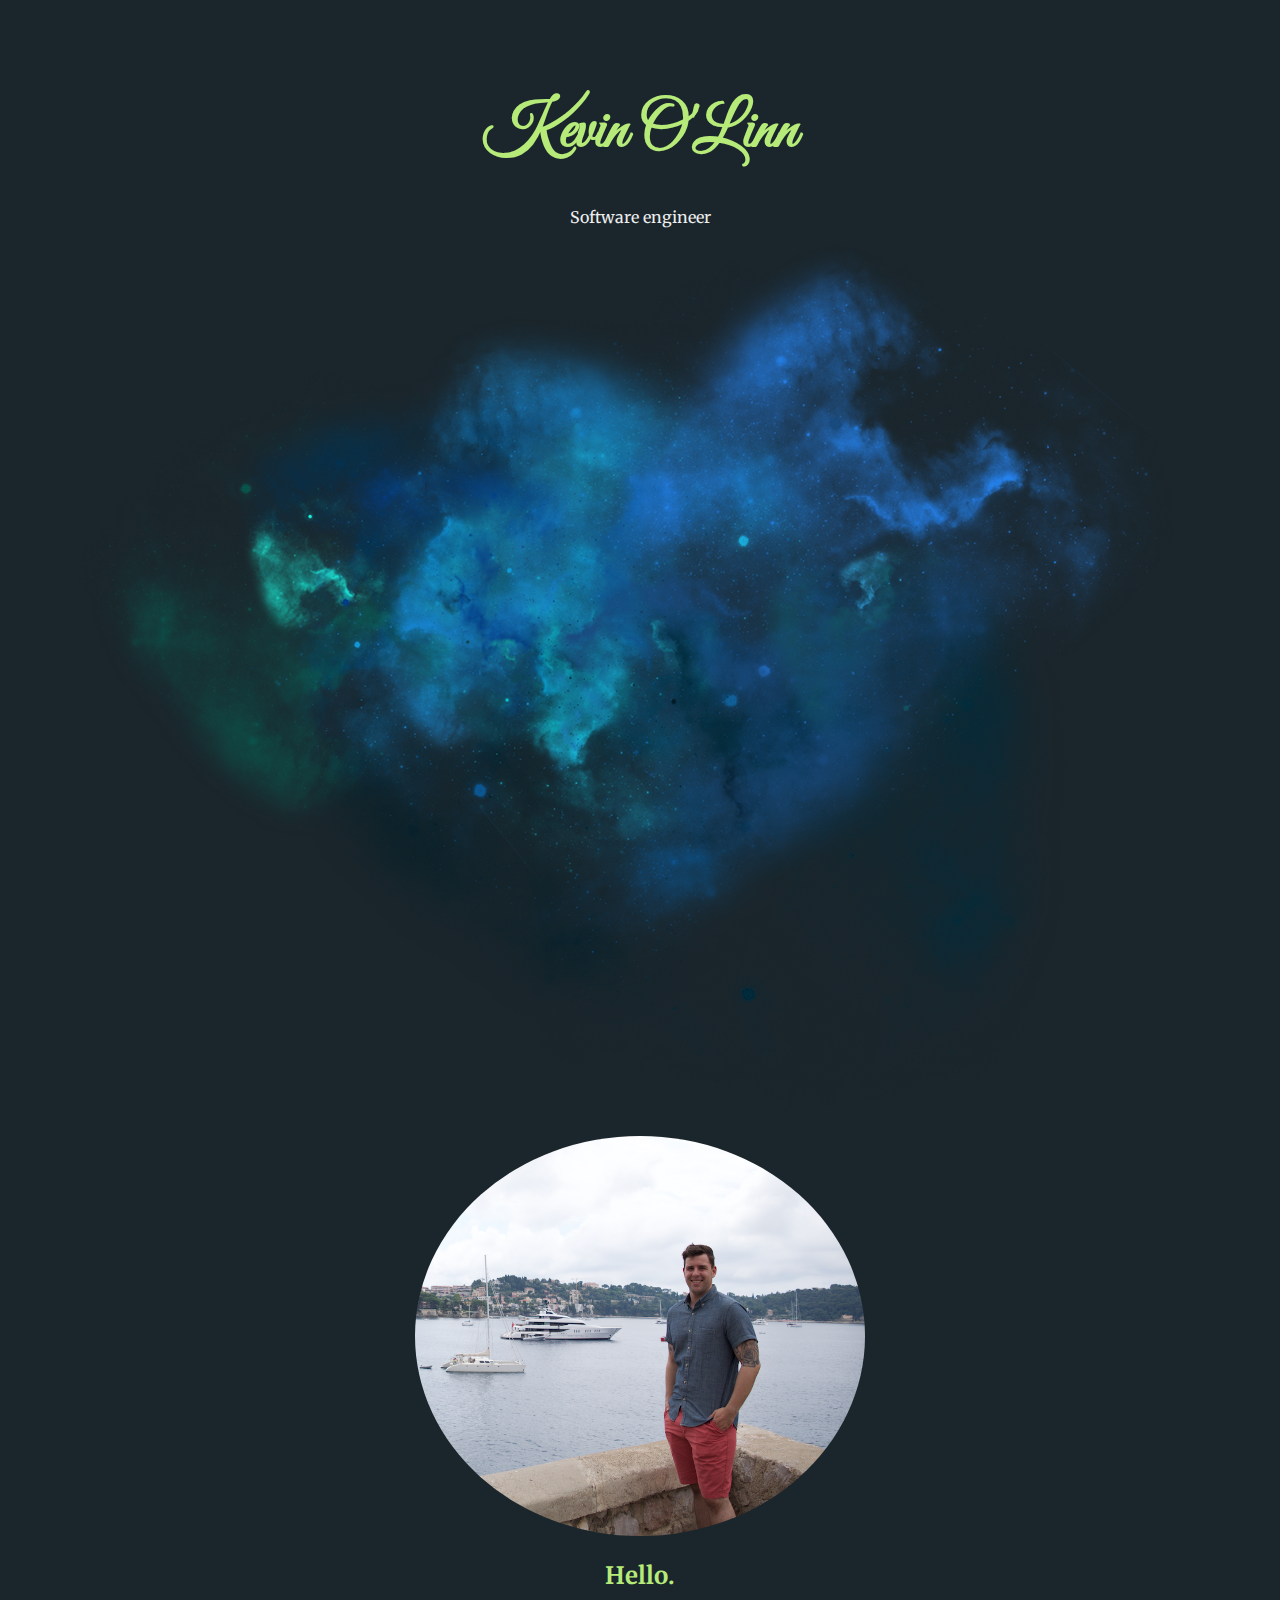
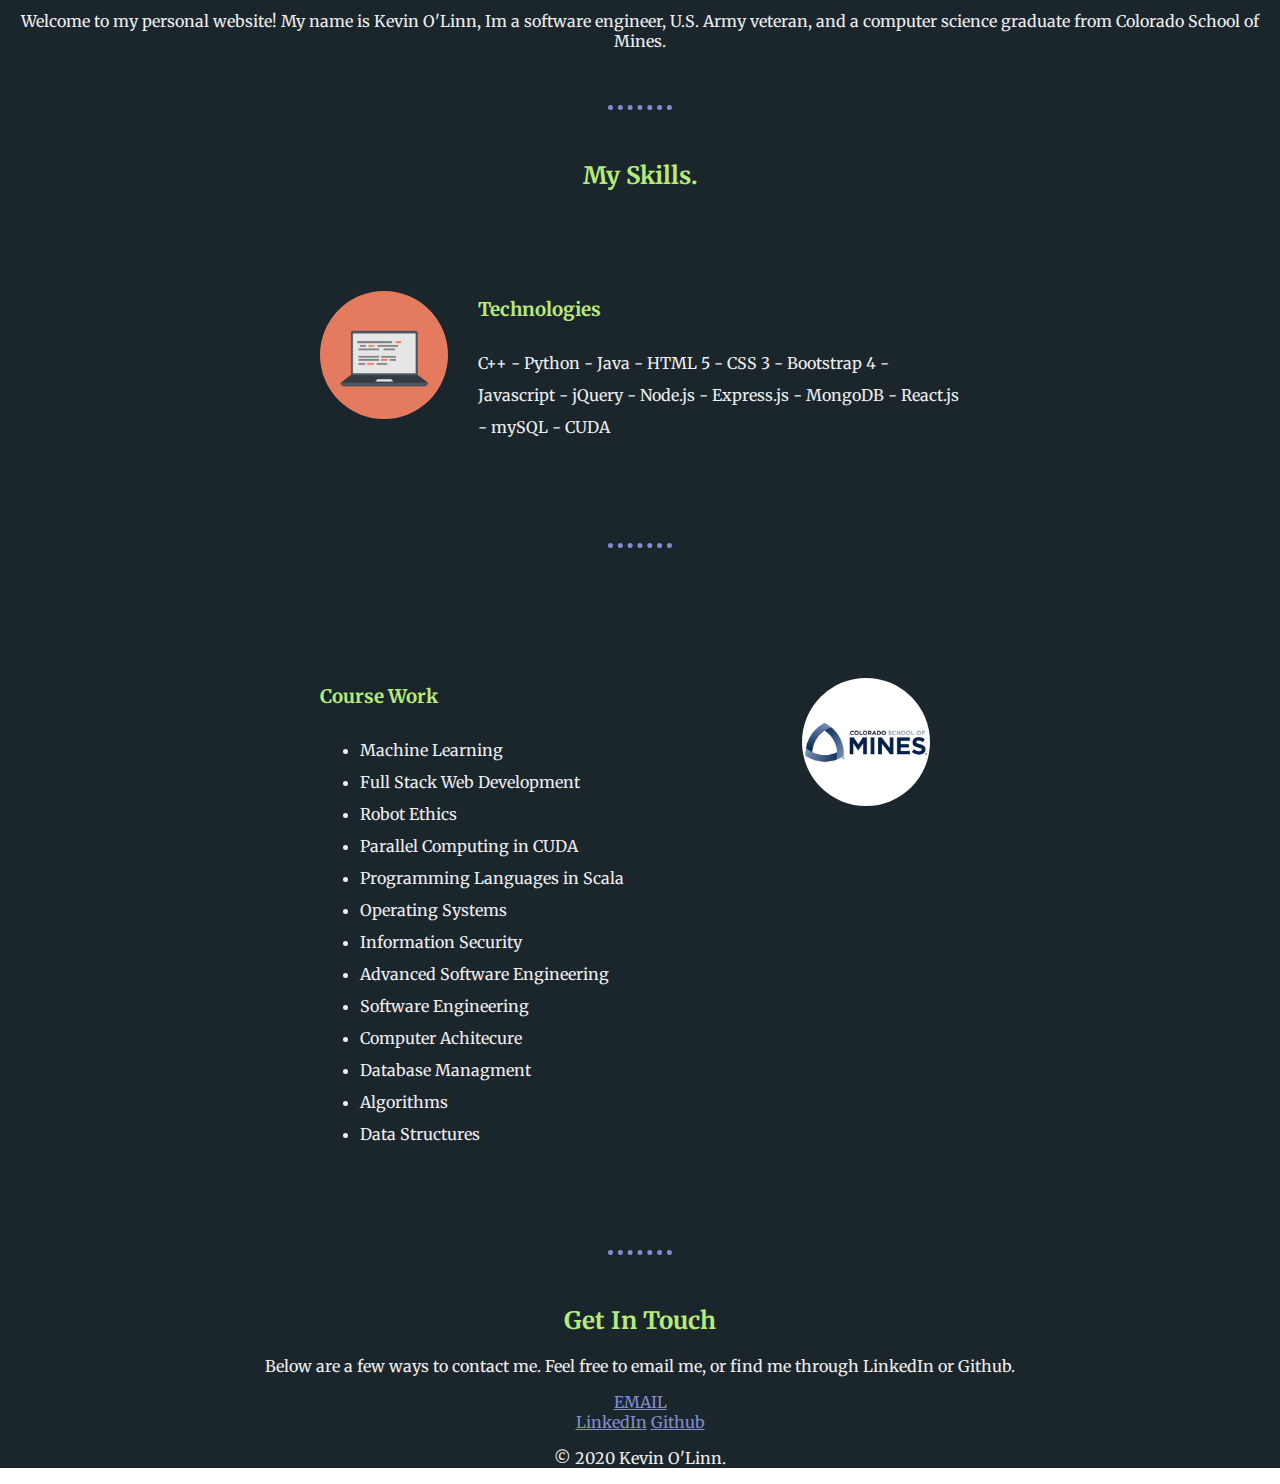
<file: WebDevelopment/CSS-MySite/index.html>
<!DOCTYPE html>
<html lang="en" dir="ltr">

<head>
  <meta charset="utf-8">
  <title>Kevin O'Linn</title>
  <link rel="stylesheet" href="css/styles.css">
  <link href="https://fonts.googleapis.com/css2?family=Great+Vibes&family=Merriweather:wght@300&display=swap" rel="stylesheet">
  <link rel="icon" href="favicon.ico">
</head>

<body>

  <div class="top-box">
    <h1>Kevin O'Linn</h1>
    <p>Software engineer</p>
    <img src="images/space.png" alt="mountain image">
  </div>

  <div class="middle-box">
    <div class="profile">
      <img class="profile_pic circular" src="images/me.png" width="450" height="400" alt="Picture of me">
      <h2>Hello.</h2>
      <p>Welcome to my personal website! My name is Kevin O'Linn,
        Im a software engineer, U.S. Army veteran, and a computer science
        graduate from Colorado School of Mines.</p>
    </div>

    <hr>
    <div class="skills">
      <h2>My Skills.</h2>
      <div class="skill-row">
        <img class="skill_pic circular" src="images/computer.png" alt="computer">
        <h3>Technologies</h3>
        <p>
          C++ -
          Python -
          Java -
          HTML 5 -
          CSS 3 -
           Bootstrap 4 -
          Javascript -
          jQuery -
          Node.js -
          Express.js -
          MongoDB -
          React.js -
          mySQL -
          CUDA
        </p>
      </div>
      <hr>
      <div class="skill-row1">
        <img class="school_pic circular" src="images/mines.jpg" alt="">
        <h3 class="courses">Course Work</h3>
        <ul class="courses">
          <li>Machine Learning</li>
          <li>Full Stack Web Development</li>
          <li>Robot Ethics</li>
          <li>Parallel Computing in CUDA</li>
          <li>Programming Languages in Scala</li>
          <li>Operating Systems</li>
          <li>Information Security</li>
          <li>Advanced Software Engineering</li>
          <li>Software Engineering</li>
          <li>Computer Achitecure</li>
          <li>Database Managment</li>
          <li>Algorithms</li>
          <li>Data Structures</li>
        </ul>
      </div>

    </div>

    <hr>

    <div class="contact-me">
      <h2>Get In Touch</h2>
      <p>Below are a few ways to contact me. Feel free to email me,
        or find me through LinkedIn or Github.</p>
      <a class="btn" href="mailto:kolinn@mines.edu">EMAIL</a>
    </div>
  </div>


  <div class="bottom-box">
    <a class="footer-link" href="https://www.linkedin.com/in/kevin-o-linn/">LinkedIn</a>
    <a class="footer-link" href="https://github.com/Kevinolinn8">Github</a>
    <p>© 2020 Kevin O'Linn.</p>
  </div>



</body>

</html>
</file>
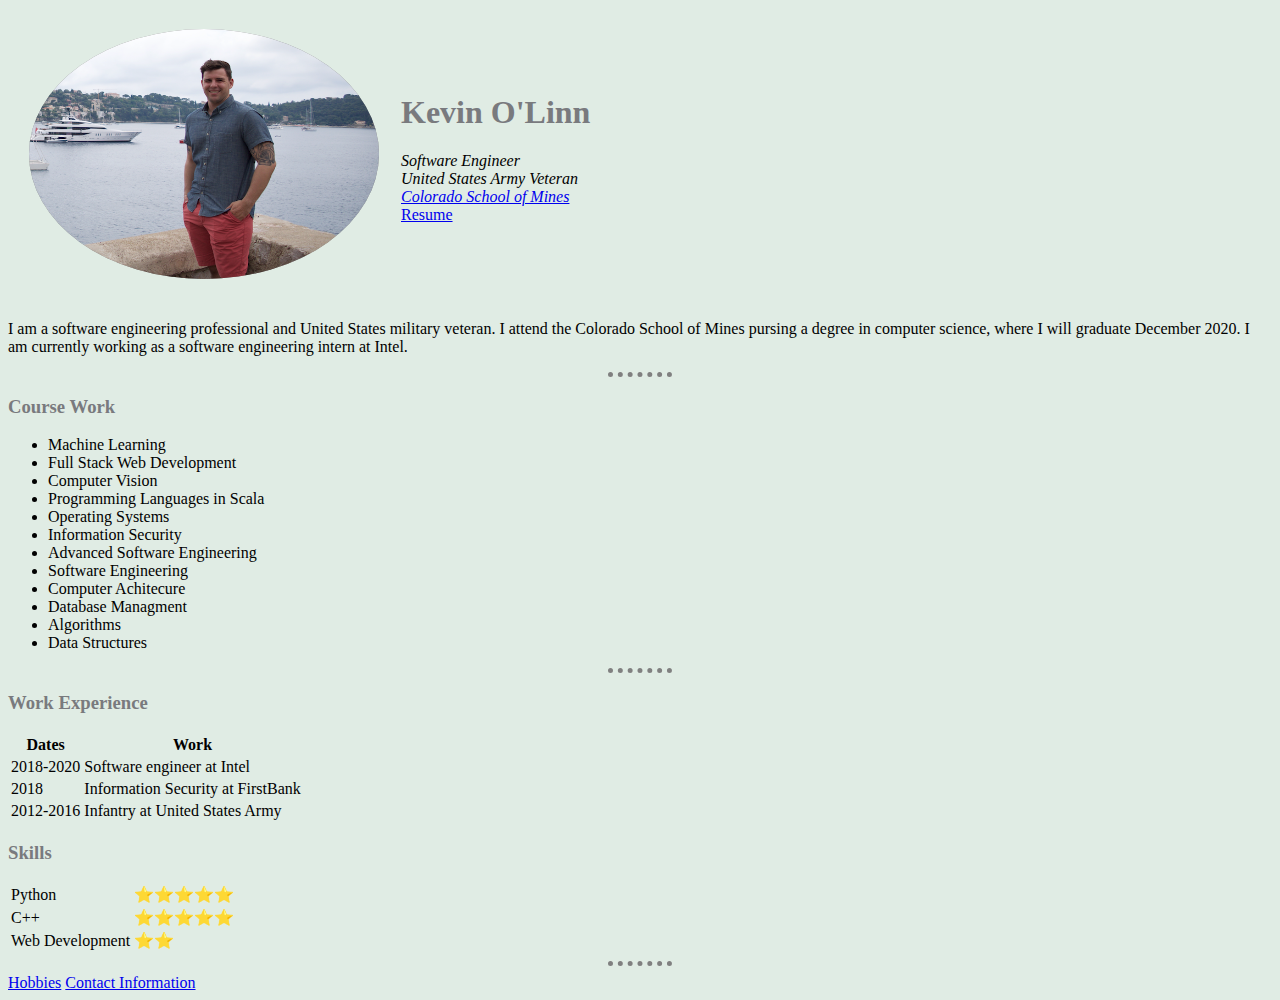
<file: WebDevelopment/HTML - Personal Site/index.html>
<!DOCTYPE html>
<html lang="en" dir="ltr">

<head>
  <meta charset="utf-8">
  <title>Kevin O'Linn's Personal Site</title>
  <link rel="stylesheet" href="css/styles.css">
</head>

<body>
  <table cellspacing="20">
    <tr>
      <td><img class="profile_pic circular" src="pic.png" width="350" height="250" ,alt=""></td>
      <td>  <h1 id="heading"> Kevin O'Linn</h1>

        <p>
          <em>Software Engineer</em> <br>
          <em>United States Army Veteran</em> <br>
          <a href="www.mines.edu"><em>Colorado School of Mines</em></a><br>
          <a href="https://www.linkedin.com/in/kevin-o-linn/">Resume</a>
        </p>
      </td>
    </tr>
  </table>


  <p>
    I am a software engineering professional and United States military veteran.
    I attend the Colorado School of Mines pursing a degree in computer science,
    where I will graduate December 2020. I am currently working as a software
    engineering intern at Intel.
  </p>

  <hr>
  <h3>Course Work</h3>
  <ul>
    <li>Machine Learning</li>
    <li>Full Stack Web Development</li>
    <li>Computer Vision</li>
    <li>Programming Languages in Scala</li>
    <li>Operating Systems</li>
    <li>Information Security</li>
    <li>Advanced Software Engineering</li>
    <li>Software Engineering</li>
    <li>Computer Achitecure</li>
    <li>Database Managment</li>
    <li>Algorithms</li>
    <li>Data Structures</li>
  </ul>

  <hr>

  <h3>Work Experience</h3>

  <table>
      <th>Dates</th>
      <th>Work</th>

      <tr>
        <td>2018-2020</td>
        <td>Software engineer at Intel </td>
      </tr>
      <tr>
        <td>2018</td>
        <td>Information Security at FirstBank</td>
      </tr>
      <tr>
        <td>2012-2016</td>
        <td>Infantry at United States Army</td>
      </tr>
  </table>


  <h3>Skills</h3>

  <table>
    <tr>
      <td>Python</td>
      <td>⭐⭐⭐⭐⭐</td>
    </tr>
    <tr>
      <td>C++</td>
      <td>⭐⭐⭐⭐⭐</td>
    </tr>
    <tr>
      <td>Web Development</td>
      <td>⭐⭐</td>
    </tr>

  </table>



  <hr>
  <a href="Hobbies.html">Hobbies</a>
  <a href="contact.html">Contact Information</a>

</body>

</html>
</file>
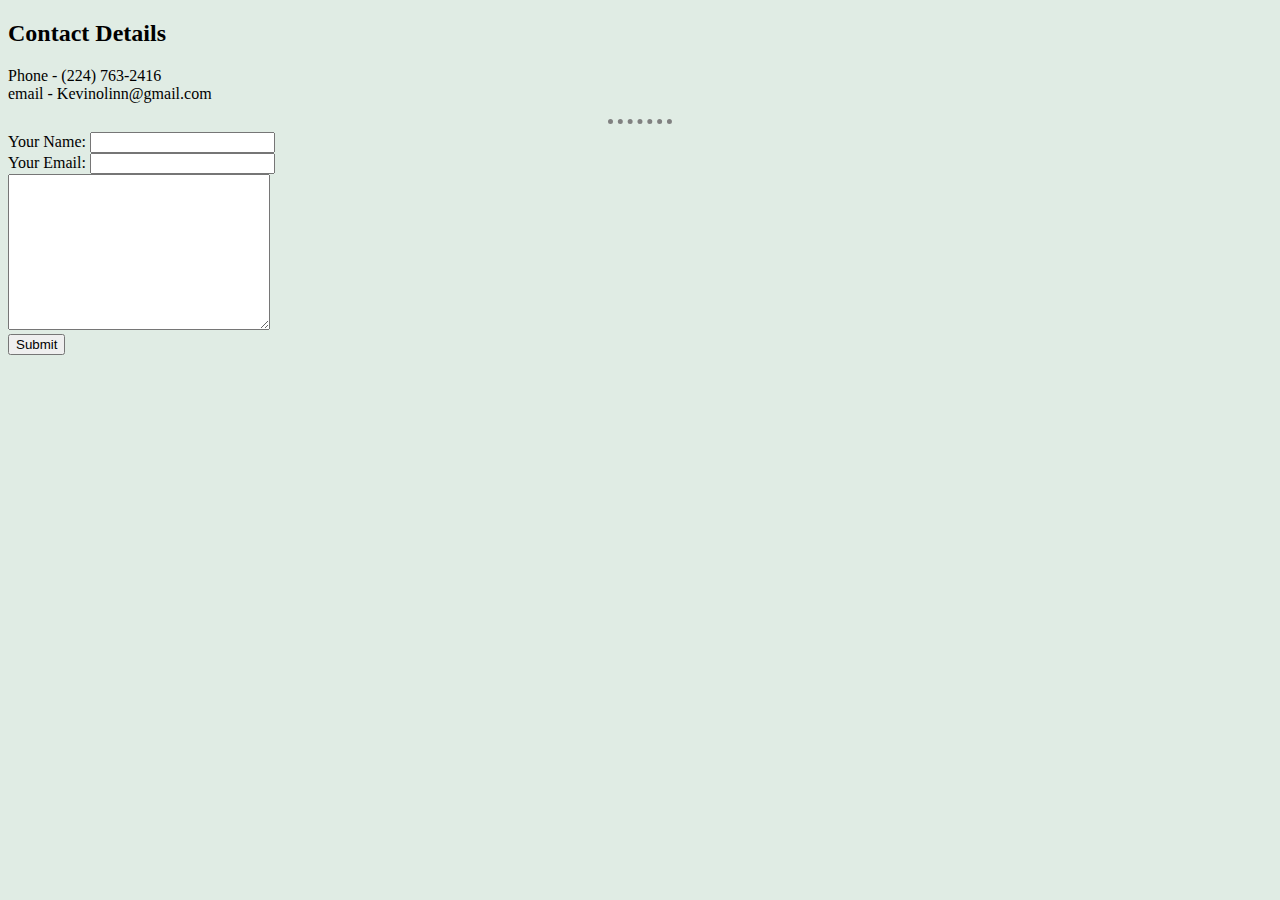
<file: WebDevelopment/HTML - Personal Site/contact.html>
<!DOCTYPE html>
<html lang="en" dir="ltr">
  <head>
    <meta charset="utf-8">
    <title>Contact Details</title>
    <link rel="stylesheet" href="css/styles.css">
  </head>


  <body>

    <h2>Contact Details</h2>

    <p>
      Phone - (224) 763-2416 <br />
      email - Kevinolinn@gmail.com
      </p>
<hr />
    <form action="<a href="mailto:info@"kevinolinn@1992@gmail.com" method="post" enctype="text/plain">
      <label>Your Name:</label>
      <input type="text" name="yourName" value=""><br>
      <label>Your Email:</label>
      <input type="email" name="yourEmail" value=""><br />
      <textarea name="yourMessage" rows="10" cols="30"></textarea><br>
      <input type="submit" name="">
    </form>

  </body>
</html>
</file>
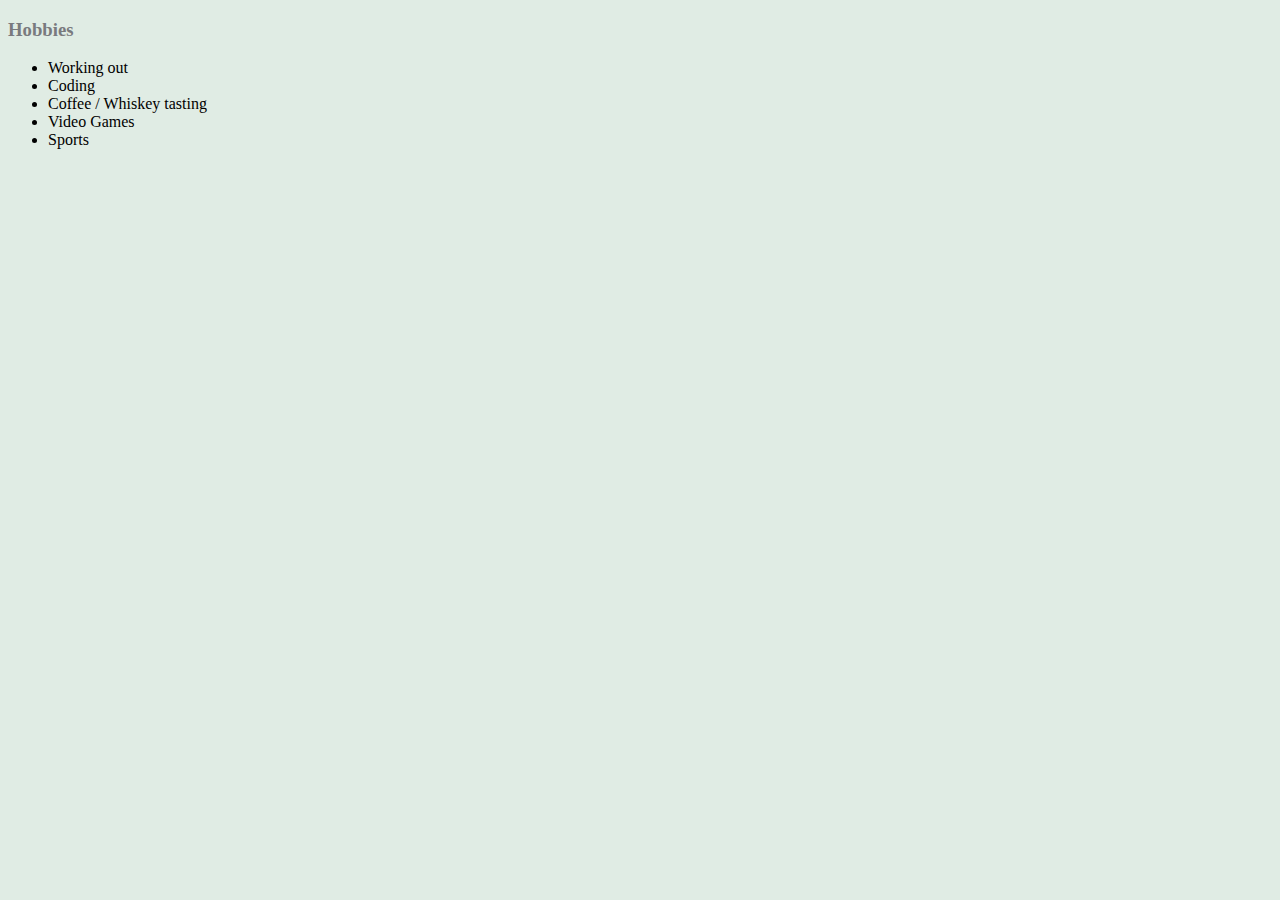
<file: WebDevelopment/HTML - Personal Site/Hobbies.html>
<!DOCTYPE html>
<html lang="en" dir="ltr">
  <head>
    <meta charset="utf-8">
    <title>My Course Work</title>
  <link rel="stylesheet" href="css/styles.css">
  </head>
  <body>
    <h3>Hobbies</h3>
    <ul>
      <li>Working out</li>
      <li>Coding</li>
      <li>Coffee / Whiskey tasting</li>
      <li>Video Games</li>
      <li>Sports</li>

    </ul>
  </body>
</html>
</file>
<file: WebDevelopment/CSS-MySite/css/styles.css>
body{
  margin: 0;
  text-align: center; /* Will Center everything inside */
  font-family: "Merriweather",serif;
  color: #eeeeee;
}

h1 {
  margin-top: 0;
  font-family: 'Great Vibes', cursive;
  font-size: 4rem; /*---- USE rem so other parent font sizes dont change the h1 ---- */
  color: #b6eb7a;
  line-height: 1;

}

h2 {
  color: #b6eb7a;


}

h3 {
  color: #b6eb7a;

}


hr {
  border-style: none;
  border-top-style: dotted;
  border-color: #848ccf;
  border-width: 5px;
  width: 5%;
  padding-bottom: 30px;
  align-items: center;


}



/************************* Classes **************************/
.top-box {
  background-color: #1b262c;
  position: relative;
  padding-top: 100px; /* Pushes everything down 100px */

}

.profile{
  padding-bottom: 30px;
}

.middle-box {
  background-color: #1b262c;
  position: relative;

}

.circular {
  border-radius: 50%;
}

.skill-row{
 width: 50%;
 margin: 100px auto 100px auto;
 text-align: left;
 line-height: 2;



}


.skill-row1{

  width: 50%;
  margin: 100px auto 100px auto;
  text-align: left;
  line-height: 2;


}

.skill_pic {
  width: 20%;
  float: left;
  margin-right: 30px;

}

.Langs{
  clear: left;
}

.school_pic{
  width: 20%;
  float: right;
  margin-right: 30px;
}


.courses{
  clear: left;
}


.bottom-box {
  background-color: #1b262c;
  position: relative;

}

.btn {
  color: #848ccf;
}

.footer-link {
  color: #848ccf;
}
</file>
<file: WebDevelopment/HTML - Personal Site/css/styles.css>
/**************************** TAGS *******************/
  body {
    background-color: #e0ece4;
  }

  hr {
    border-style: none;
    border-top-style: dotted;
    border-color: grey;
    border-width: 5px;
    width: 5%;
  }

  h1:hover {
    color: blue;
  }

  h3 {
    color: #797a7e;
  }


/**************************** CLASS Selectors *******************/

/* class selectors can be assigned to multiple elements */
/* essentially we can have multiple things be in the same class */

.profile_pic{
  background-color: grey; /individual customization with class /
}

.circular {
  border-radius: 50%;
}

/***************************** ID SELECTORS *******************/

/* ID Selectors are only for ONE instance. */

#heading {
  color:#797a7e;
}
</file>
